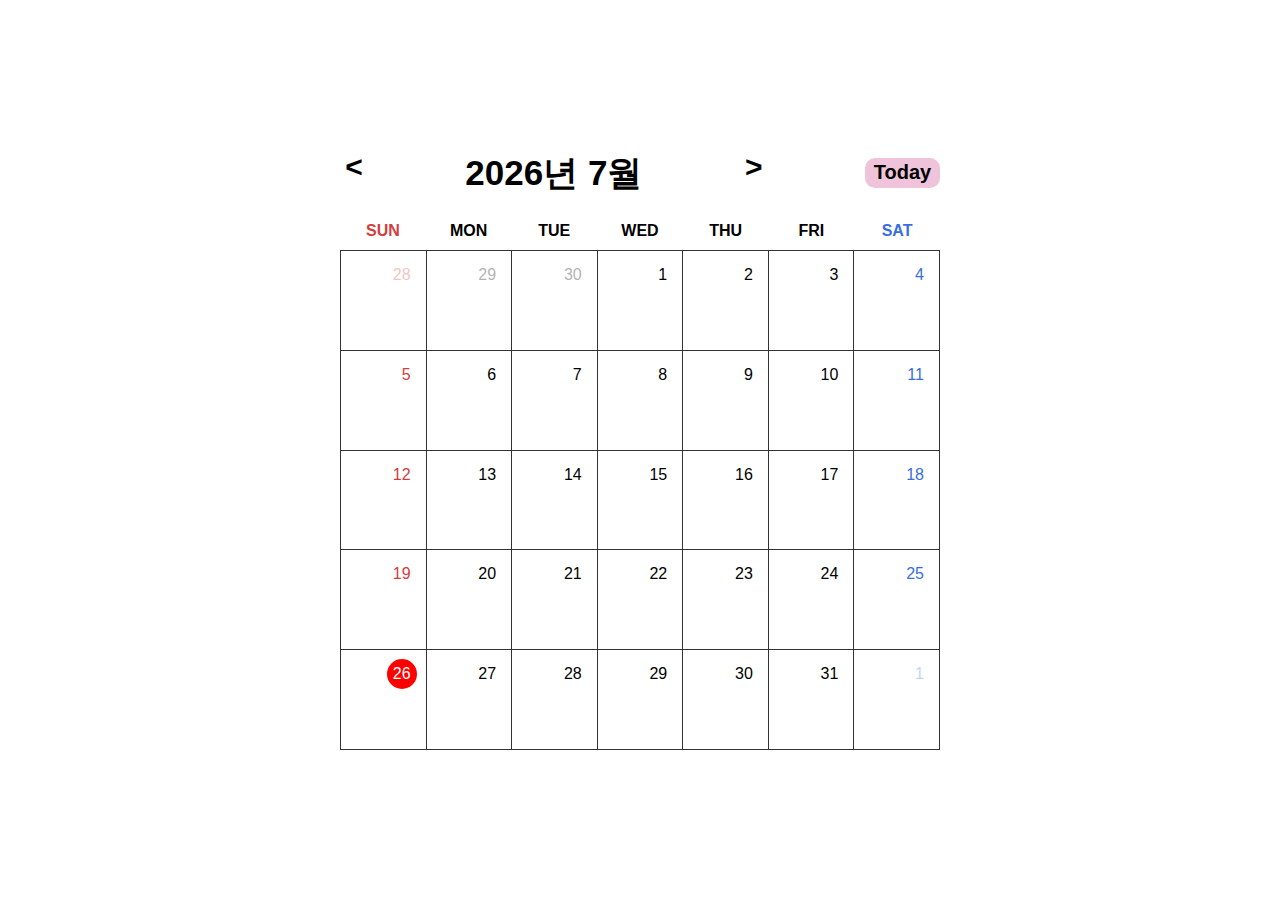
<file: calendar/index.html>
<!DOCTYPE html>
<html lang="en">
<head>
    <meta charset="UTF-8">
    <meta name="viewport" content="width=device-width, initial-scale=1.0">
    <title>Calendar</title>

    <link rel="stylesheet" href="./style.css">
</head>
<body>
    <div class="calendar">
        <div class="header">
            <button class="nav-btn go-prev">&lt;</button>
            <div class="year-month"></div>
            <button class="nav-btn go-next">&gt;</button>
            <button class="nav-btn go-today">Today</button>
        </div>
        <div class="main">
            <div class="days">
                <div class="day">SUN</div>
                <div class="day">MON</div>
                <div class="day">TUE</div>
                <div class="day">WED</div>
                <div class="day">THU</div>
                <div class="day">FRI</div>
                <div class="day">SAT</div>
            </div>
            <div class="dates"></div>
        </div>
    </div>

    <script src="./script.js"></script>
</body>
</html>
</file>
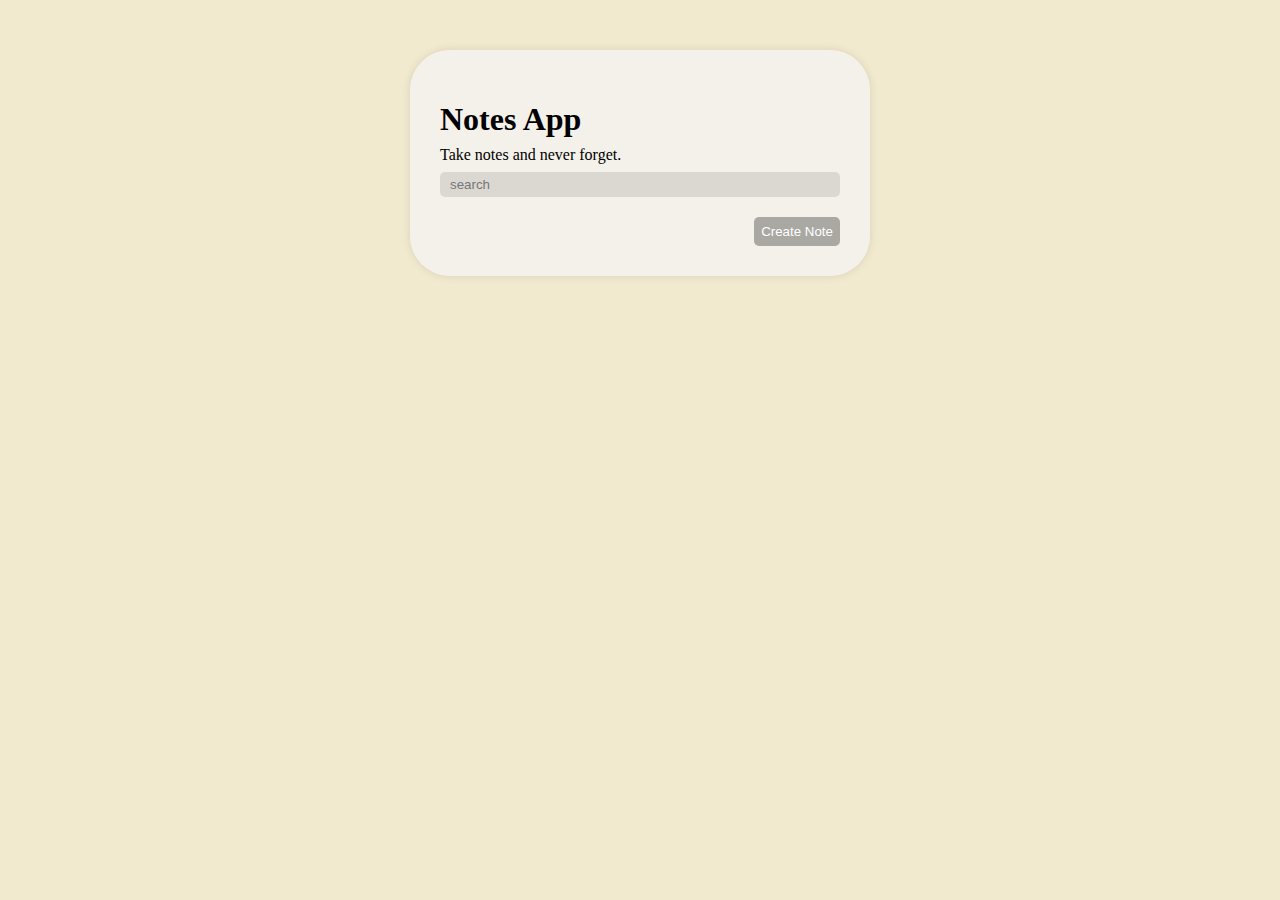
<file: noteapp/index.html>
<!DOCTYPE html>
<html lang="en">
<head>
    <meta charset="UTF-8">
    <meta name="viewport" content="width=device-width, initial-scale=1.0">
    <title>Notes App</title>

    <link rel="stylesheet" href="./styles/notelistpage.css">
    <link rel="stylesheet" href="./styles/noteaddpage.css">
</head>
<body>
    <div class="container">
        <div class="title">
            <h1>Notes App</h1>
            <p>Take notes and never forget.</p>
        </div>

        <!-- note list page -->
        <div id="notelistpage" style="display: block;">
            <form class="search">
                <input type="text" name="search" placeholder="search">
            </form>
    
            <ul class="notelist">
                <!-- <div class="note">
                    <p class="notep">title</p>
                </div>     -->
            </ul>
    
            <footer class="addlistfooter">
                <button class="add">Create Note</button>
            </footer>
        </div>
        

        <!-- note add page -->
        <div id="addNotePage" style="display: none;">
            <button class="back">Back</button>

            <form class="noteForm">
                <input type="text" name="noteTitle" placeholder="Title">
                <textarea name="noteContent" placeholder="Contents"></textarea>
            </form>

            <footer class="addnotefooter">
                <button class="remove">Remove Note</button>
                <button class="complete">Done</button>
            </footer>
        </div>

    </div>
</body>
<script type="module" src="./scripts/script.js"></script>
<script type="module" src="./scripts/noteadd&edit.js"></script>
<script type="module" src="./scripts/notedelete.js"></script>
<script type="module" src="./scripts/notesearch.js"></script>
</html>
</file>
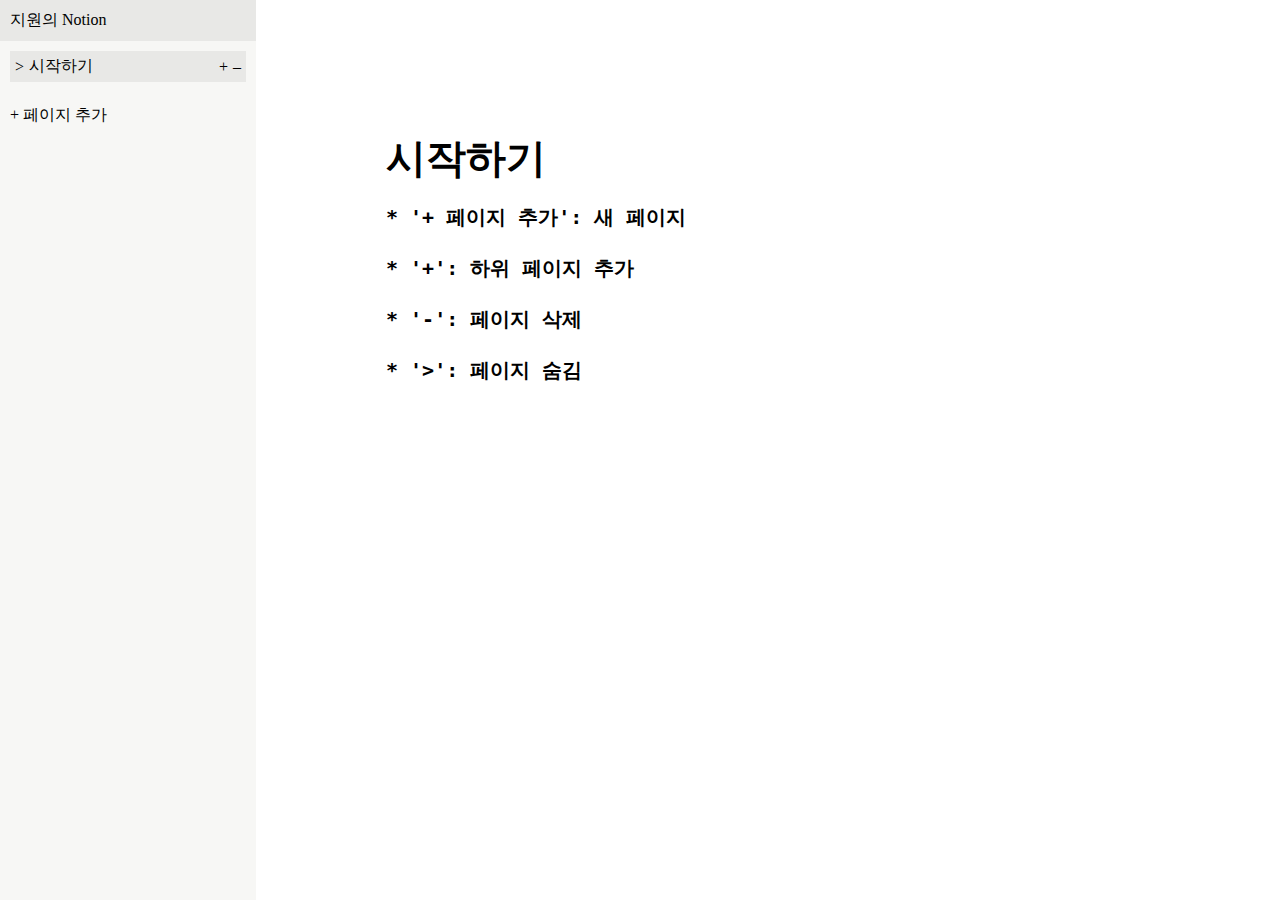
<file: notion/index.html>
<!DOCTYPE html>
<html lang="en">
<head>
    <meta charset="UTF-8">
    <meta name="viewport" content="width=device-width, initial-scale=1.0">
    <title>Notion</title>
    <link rel="stylesheet" href="./style.css">
</head>
<body>
    <nav>
        <header class="clickable">
            <div>지원의 Notion</div>
        </header>

        <div class="pageList">
            <!-- <div class="newList">
                <div class="listTitle clickable">
                    <div class="leftSide">
                        <div class="toggle clickable">></div>
                        <div class="listText">제목 없음</div>
                    </div>
                    <div class="rightSide">
                        <div class="plusSubPage clickable">+</div>
                        <div class="pageDelete clickable">–</div>
                    </div>
                </div>
                <div class="SubPageList">
                    <div class="listTitle clickable">
                        <div class="leftSide">
                            <div class="toggle clickable">></div>
                            <div class="listText">제목 없음</div>
                        </div>
                        <div class="rightSide">
                            <div class="plusSubPage clickable">+</div>
                            <div class="pageDelete clickable">–</div>
                        </div>
                    </div>
                </div>
            </div> -->
        </div>

        <section>
            <div class="plusPage clickable">+ 페이지 추가</div>
        </section>
    </nav>

    <div class="main">
        <input type="text" class="titleInput" placeholder="제목 없음">
        <textarea class="contentInput" placeholder="내용을 입력하세요"></textarea>
    </div>
</body>
<script type="module" src="./src/newList.js"></script>
<script type="module" src="./src/subList.js"></script>
<script type="module" src="./src/loadList.js"></script>
<script type="module" src="./src/saveData.js"></script>
<script src="./src/toggle.js"></script>
<script src="./src/Delete.js"></script>
</html>
</file>
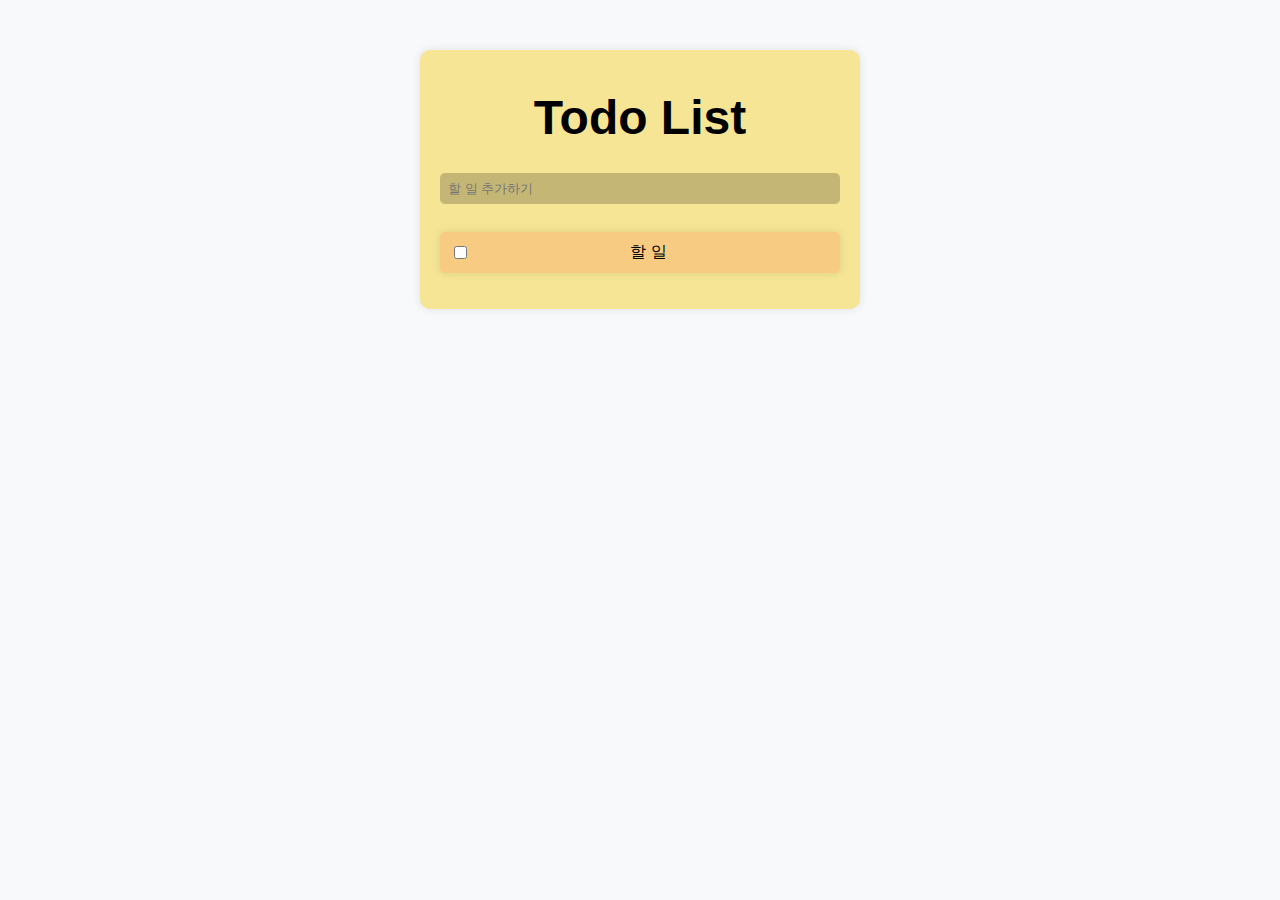
<file: todolist/index.html>
<!DOCTYPE html>
<html lang="en">
<head>
    <meta charset="UTF-8">
    <meta name="viewport" content="width=device-width, initial-scale=1.0">
    <title>Todo List</title>

    <link
      rel="stylesheet"
      href="https://use.fontawesome.com/releases/v5.7.2/css/all.css"
      integrity="sha384-fnmOCqbTlWIlj8LyTjo7mOUStjsKC4pOpQbqyi7RrhN7udi9RwhKkMHpvLbHG9Sr"
      crossorigin="anonymous"
    />
    
    <link rel="stylesheet" href="./style.css">

</head>
<body>
    <div class="container">
        <header>
            <h1>Todo List</h1>
        </header>

        <form class="add">
            <input type="text" name="add" placeholder="할 일 추가하기">
            <span class="hidden" id="alertmsg">내용을 작성해주세요</span>
        </form>

        <ul class="memos">
            <li class="item">
                <input type="checkbox" class="checkbox">
                <span class="memotext">할 일</span>
                <i class="far fa-trash-alt delete"></i>
            </li>
        </ul>
        
    </div>
</body>
<script src="./script.js"></script>
</html>
</file>
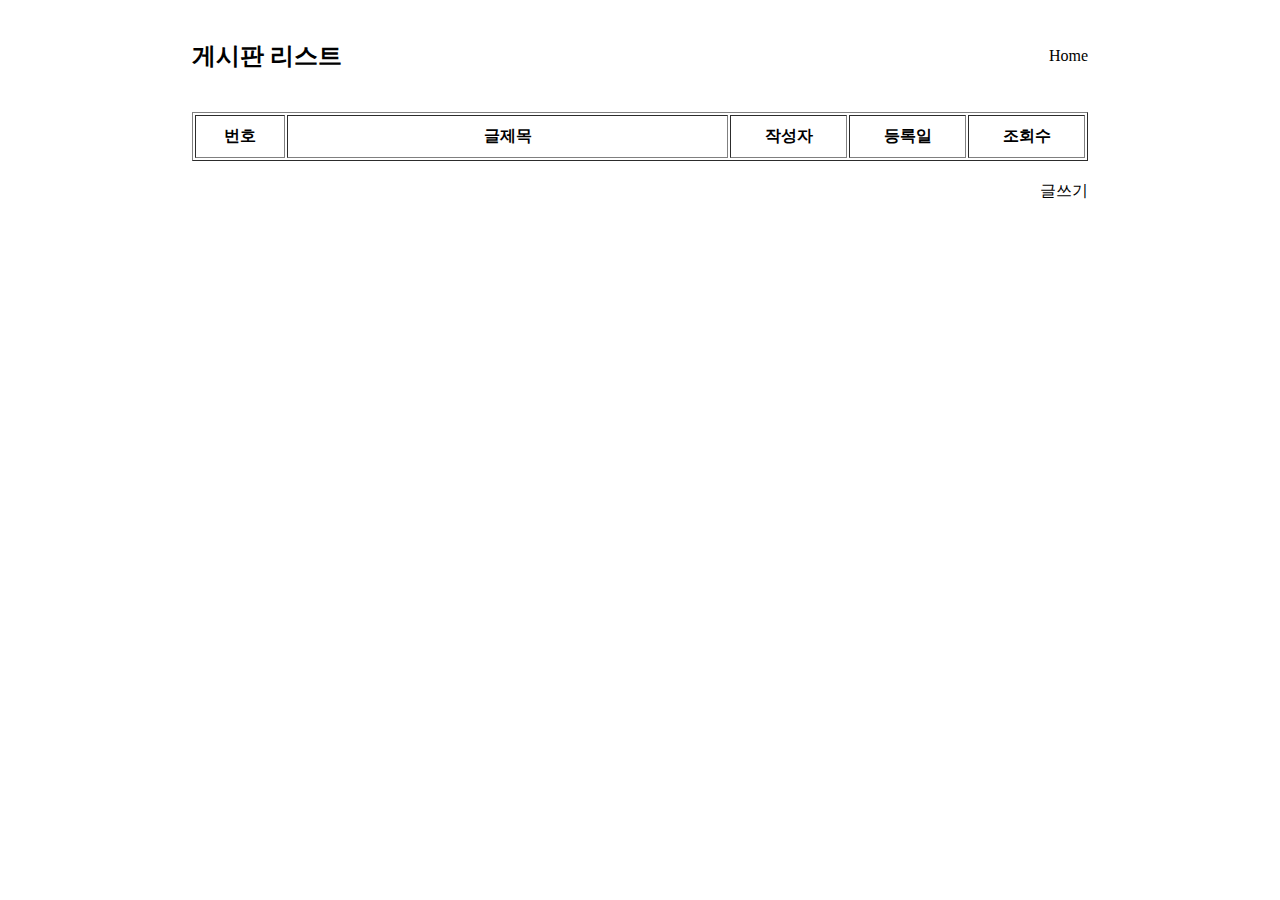
<file: board/board/list.html>
<!DOCTYPE html>
<html lang="en">
<head>
    <meta charset="UTF-8">
    <meta name="viewport" content="width=device-width, initial-scale=1.0">
    <title>Board</title>
    <link rel="stylesheet" href="../styles/list.css">
</head>
<body>
    <header>
        <h2>게시판 리스트</h2>
        <a href="../index.html">Home</a>
    </header>
    
    <table border="1">
        <thead>
            <tr>
                <th>번호</th>
                <th>글제목</th>
                <th >작성자</th>
                <th>등록일</th>
                <th>조회수</th>
            </tr>
        </thead>
        <tbody></tbody>
    </table>

    <a href="./write.html" class="addpost">글쓰기</a>

    <script src="../js/list.js"></script>
</body>
</html>
</file>
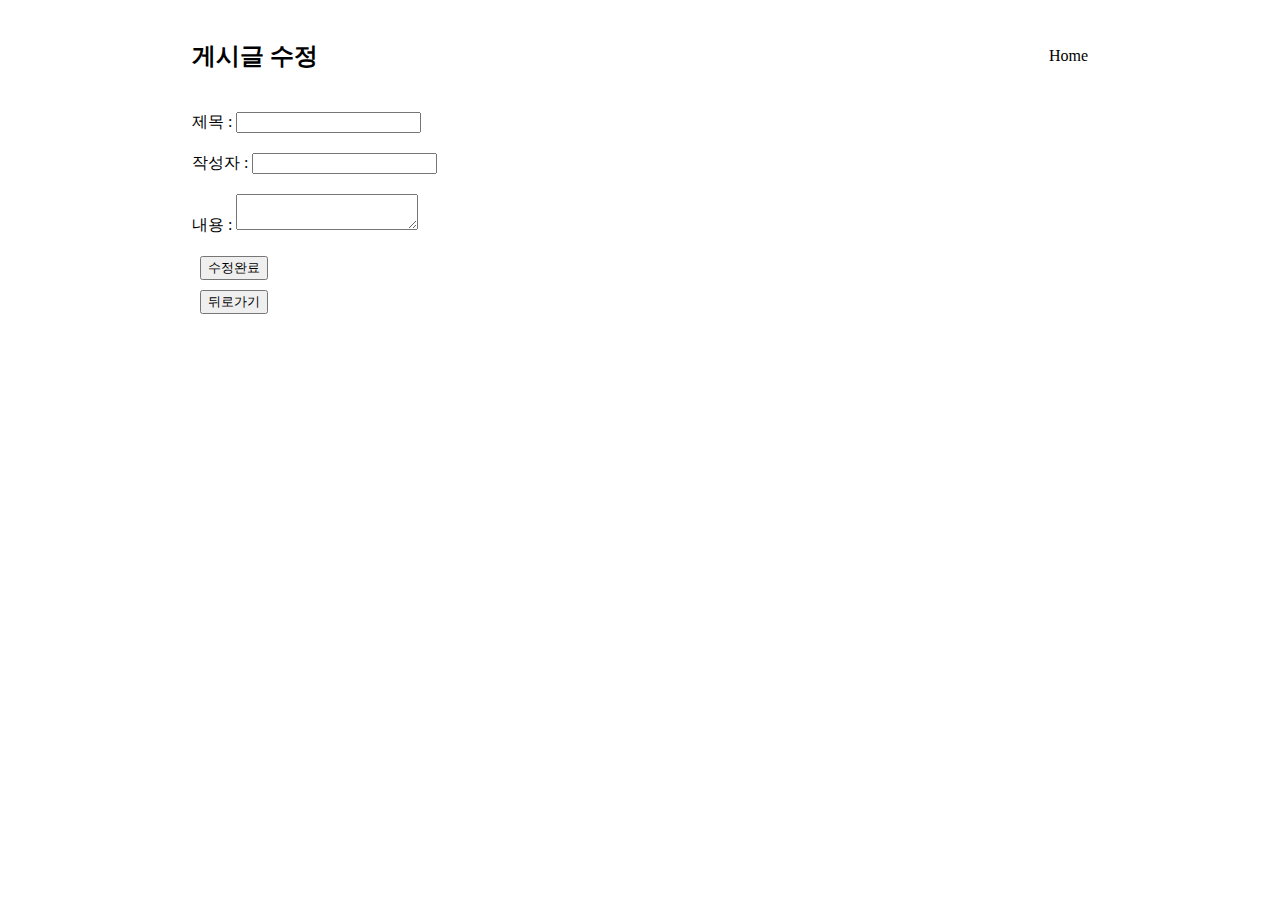
<file: board/board/modify.html>
<!DOCTYPE html>
<html lang="en">
<head>
    <meta charset="UTF-8">
    <meta name="viewport" content="width=device-width, initial-scale=1.0">
    <title>Board</title>
    <link rel="stylesheet" href="../styles/modify.css">
</head>
<body>
    <header>
        <h2>게시글 수정</h2>
        <a href="../index.html">Home</a>
    </header>
    
    <form id="modifyFrm">
        <div>제목 : <input type="text" name="subject"></div>
        <div>작성자 : <input type="text" name="writer"></div>
        <div>내용 : <textarea name="content"></textarea></div>
        <input type="submit" value="수정완료">
    </form>

    <button id="back" style="margin-top: 10px;">뒤로가기</button>
    
    <script src="../js/modify.js"></script>
</body>
</html>
</file>
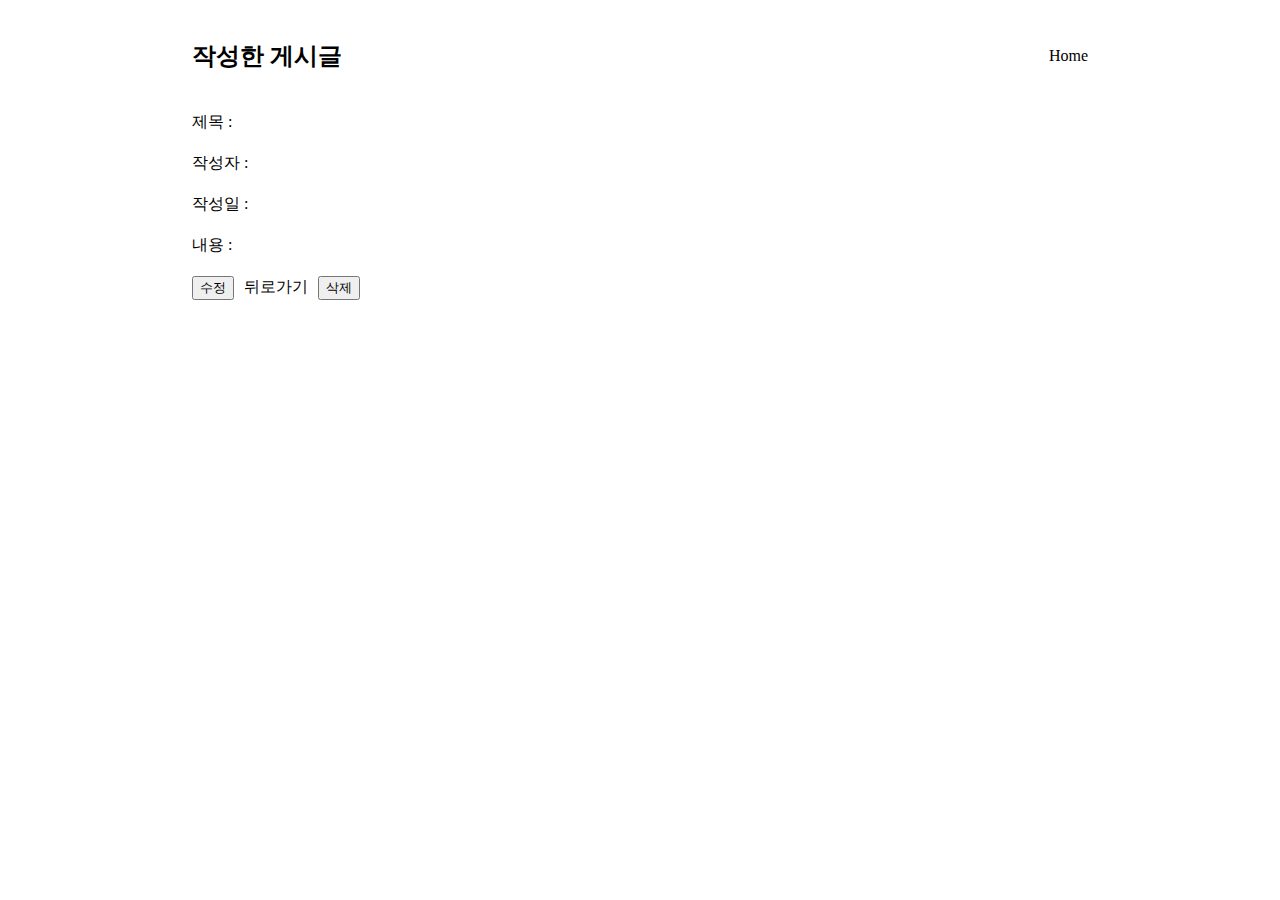
<file: board/board/view.html>
<!DOCTYPE html>
<html lang="en">
<head>
    <meta charset="UTF-8">
    <meta name="viewport" content="width=device-width, initial-scale=1.0">
    <title>Board</title>
    <link rel="stylesheet" href="../styles/view.css">
</head>
<body>
    <header>
        <h2>작성한 게시글</h2>
        <a href="../index.html">Home</a>
    </header>
    
    
    <form id="viewFrm">
        <div id="subject">제목 :</div>
        <div id="writer">작성자 :</div>
        <div id="date">작성일 :</div>
        <div id="content">내용 :</div>
    </form>

    <footer>
        <button id="modify">수정</button>
        <a href="./list.html">뒤로가기</a>
        <button id="delete">삭제</button>
    </footer>

    <script src="../js/view.js"></script>
</body>
</html>
</file>
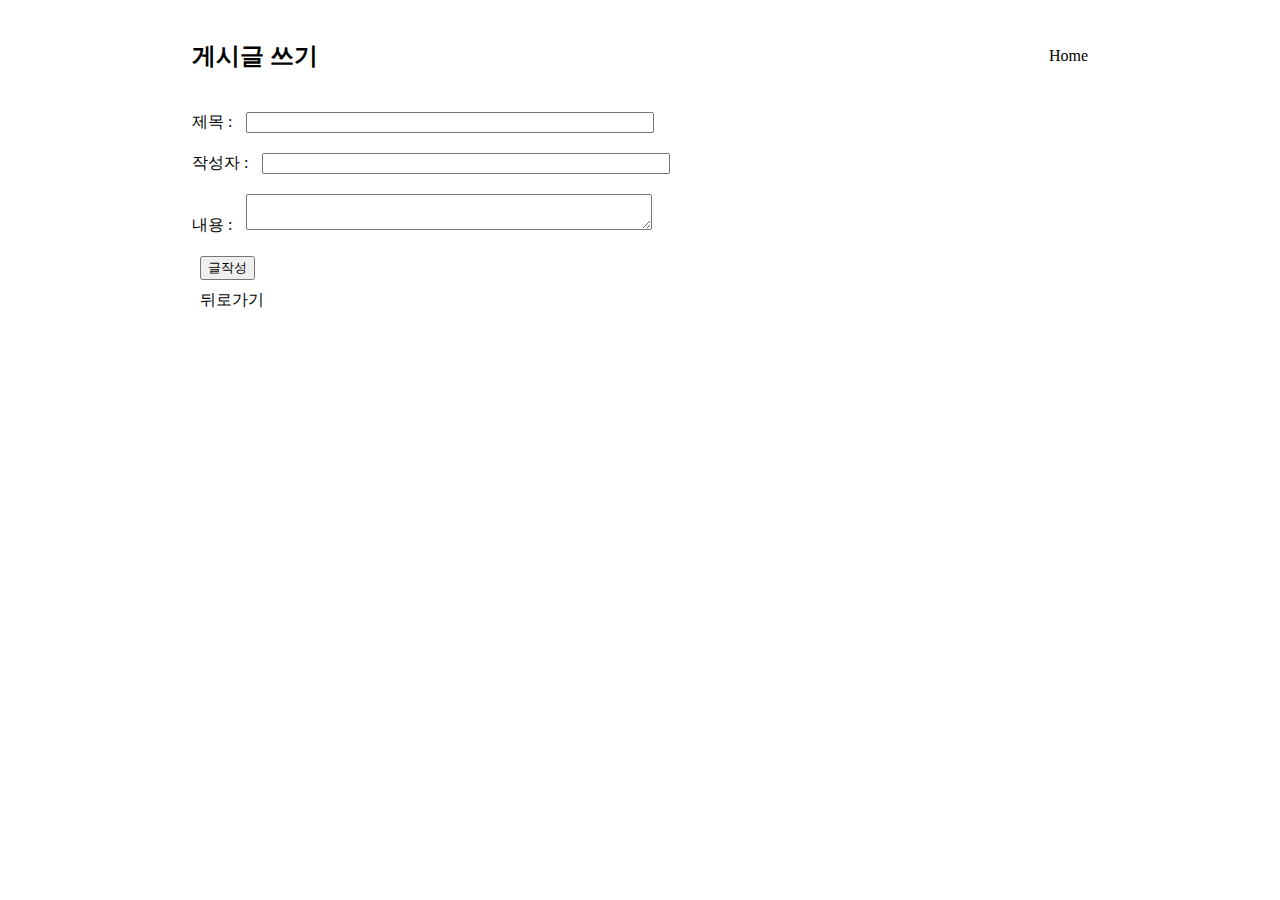
<file: board/board/write.html>
<!DOCTYPE html>
<html lang="en">
<head>
    <meta charset="UTF-8">
    <meta name="viewport" content="width=device-width, initial-scale=1.0">
    <title>Board</title>
    <link rel="stylesheet" href="../styles/write.css">
</head>
<body>
    <header>
        <h2>게시글 쓰기</h2>
        <a href="../index.html">Home</a>
    </header>
    
    <form id="writeFrm">
        <div>제목 : <input type="text" name="subject"></div>
        <div>작성자 : <input type="text" name="writer"></div>
        <div>내용 : <textarea name="content"></textarea></div>
        <input type="submit" value="글작성">
    </form>
    
    <a href="./list.html" class="goback">뒤로가기</a>

    <script src="../js/write.js"></script>
</body>
</html>
</file>
<file: calendar/style.css>
* {
    margin: 0;
    padding: 0;
    font-family: sans-serif;
    box-sizing: border-box;
}

body {
    display: flex;
    justify-content: center;
    align-items: center;
    min-height: 100vh;
}
    
.calendar {
    width: 600px;
    margin: 50px;
}

.header {
    display: flex;
    justify-content: space-between;
  }
  
.year-month {
    font-size: 35px;
    font-weight: bold;
}
  
.nav-btn {
    width: 28px;
    height: 30px;
    border: none;
    font-weight: bold;
    background-color: transparent;
    cursor: pointer;
}

.go-today {
    width: 75px;
    font-size: 20px;
    margin-top: 8px;
    padding-bottom: 2px;
    background-color: #efc4db;
    border-radius: 10px;
}

.go-prev,
.go-next {
    font-size: 30px;

}

.days {
    display: flex;
    margin: 25px 0 10px;
}
  
.day {
    width: calc(100% / 7);
    text-align: center;
    font-weight: bold;
}
  
.dates {
    display: flex;
    flex-flow: row wrap;
    height: 500px;
    border-top: 1px solid #333333;
    border-right: 1px solid #333333;
}
  
.date {
    width: calc(100% / 7);
    padding: 15px;
    text-align: right;
    border-bottom: 1px solid #333333;
    border-left: 1px solid #333333;
}

.day:nth-child(7n + 1),
.date:nth-child(7n + 1) {
  color: #D13E3E;
}

.day:nth-child(7n),
.date:nth-child(7n) {
  color: #396EE2;
}

.other {
    opacity: .3;
}

.today {
    position: relative;
    color: #FFFFFF;
}
  
.today::before {
    position: absolute;
    top: 50%;
    left: 50%;
    z-index: -1;
    display: block;
    width: 30px;
    height: 30px;
    background-color: #FF0000;
    border-radius: 50%;
    transform: translate(-50%, -50%);
    content: '';
}
</file>
<file: noteapp/styles/notelistpage.css>
body {
    background-color: #f1eacf;
}

.container {
    margin: 50px auto;
    background-color: #f4f2ece6;
    max-width: 400px;
    border-radius: 40px;
    padding: 30px;
    box-shadow: 0 0 10px rgba(0, 0, 0, 0.1);
}

.title {
    display: flex;
    flex-direction: column;
}

.title h1 {
    margin-bottom: 8px;
}

.title p {
    margin-top: 0;
    margin-bottom: 8px;
}

.search input[type="text"],
.search input[type="text"]:focus {
    border: none;
    border-radius: 5px;
    background: rgba(0,0,0,0.1);
    padding: 5px 10px;
    outline: none;
    width: calc(100% - 20px);
}

.notelist {
    padding-left: 0;
    margin: 20px auto;
}

.note {
    background-color: #fff;
    border: none;
    border-radius: 10px;
    height: 70px;
    cursor: pointer;
}

.notep {
    padding: 10px 10px;
}

.addlistfooter {
    display: flex;
    justify-content: flex-end;
}

.add {
    color: #fff;
    border: none;
    border-radius: 5px;
    background: rgba(0,0,0,0.3);
    padding: 7px 7px;
    cursor: pointer;
}

.filtered {
    display: none !important;
}
</file>
<file: noteapp/styles/noteaddpage.css>
.back {
    color: #fff;
    border: none;
    border-radius: 5px;
    background: rgba(0,0,0,0.3);
    padding: 7px 7px;
    cursor: pointer;
    margin-bottom: 20px;
}

.noteForm input[name="noteTitle"],
.noteForm input[name="noteTitle"]:focus {
    border: none;
    border-radius: 10px;
    background: #fff;
    padding: 10px 10px;
    outline: none;
    width: calc(100% - 20px);
    margin-bottom: 10px;
}

.noteForm textarea[name="noteContent"],
.noteForm textarea[name="noteContent"]:focus {
    border: none;
    border-radius: 10px;
    background: #fff;
    padding: 5px 10px;
    outline: none;
    width: calc(100% - 20px);
    height: 200px;
    resize: none;
}

.addnotefooter {
    margin-top: 10px;
    display: flex;
    justify-content: space-between;
}

.remove {
    color: #fff;
    border: none;
    border-radius: 5px;
    background: rgba(235, 90, 90, 0.8);
    padding: 7px 7px;
    cursor: pointer;
}

.complete {
    color: #fff;
    border: none;
    border-radius: 5px;
    background: rgba(65, 114, 221, 0.8);
    padding: 7px 7px;
    cursor: pointer;
}
</file>
<file: notion/style.css>
body {
    margin: 0;
    padding: 0;
    position: absolute;
}

nav {
    height: 100vh;
    width: 20vw;
    margin: 0;
    padding: 0;
    background-color: #f7f7f5;
    display: flex;
    flex-direction: column;
    position: fixed;
    z-index: 999;
}

header {
    padding: 10px;
}

.pageList {
    padding: 10px;
}

.listTitle {
    display: flex;
    justify-content: space-between;
    margin-bottom: 3px;
    padding: 5px;
}

.leftSide {
    display: flex;
    align-items: center;
}

.rightSide {
    display: flex;
    align-items: center;
}

.toggle {
    margin-right: 5px;
}

.SubPageList {
    margin-left: 10px;
    margin-bottom: 3px;
}

.pageDelete {
    margin-left: 5px;
}

section {
    padding: 10px;
}

.clickable:hover {
    background-color: #e8e8e6;
    cursor: pointer;
}

.main {
    padding-left: 30vw;
    padding-top: 15vh;
    display: flex;
    flex-direction: column;
}

.titleInput {
    border-style: none;
    font-size: 40px;
    font-weight: 600;
    margin-bottom: 20px;
}
.titleInput::placeholder {
    color: #dadad8;
}
.titleInput:focus {
    outline: none;
}

.contentInput {
    border-style: none;
    font-size: 20px;
    font-weight: 600;
    resize: none;
    height: 60vh;
    overflow-y: auto;
}
.contentInput::placeholder {
    color: #dadad8;
}
.contentInput:focus {
    outline: none;
}

.start {
    margin-left: 50vw;
    margin-top: 40vh;
    padding: 20px;
    background-color: #dadad8;
    border-radius: 10px;
    color: #f7f7f5;
}

.hidden {
    display: none;
}

.now {
    background-color: #e8e8e6;
}
</file>
<file: todolist/style.css>
body {
    font-family: Arial, sans-serif;
    background-color: #f8f9fa;
    margin: 50px auto;
    padding: 0;
}

.container {
    max-width: 400px;
    margin: 0 auto;
    background-color: #f5e594;
    padding: 20px;
    box-shadow: 0 0 10px rgba(0, 0, 0, 0.1);
    border-radius: 10px;
}

header {
    color: #000;
    text-align: center;
    font-size: 1.5rem;
}

h1 {
    margin: 20px auto;
}

form {
    text-align: center;
}

.memos {
    margin-top: 20px;
    padding: 0;
}

.item {
    border-radius: 5px;
    display: flex;
    justify-content: space-between;
    align-items: center;
    margin-bottom: 15px;
    padding: 10px;
}

.delete {
    cursor: pointer;
    margin-left: 10px;
}

input[type="text"],
input[type="text"]:focus {
    color: #000;
    border: none;
    background: rgba(0,0,0,0.2);
    max-width: 400px;
    width: 100%;
    padding: 8px;
    margin: 8px 0;
    box-sizing: border-box;
    border-radius: 5px;
}

input[type="checkbox"] {
    cursor: pointer;
    margin-right: 10px;
}

.memos li {
    background: rgb(247, 204, 130);
    color: #000;
    border: none;
    box-shadow: 0 0 10px rgba(0, 0, 0, 0.1);
}

.hidden {
    display: none !important;
}

.complete .memotext {
    text-decoration: line-through;
    color: rgb(191, 159, 103);
}
</file>
<file: board/styles/list.css>
body {
    margin: 0;
    padding: 0;
}

header {
    display: flex;
    align-items: center;
    justify-content: space-between;
    width: 70%;
    margin: 20px auto;
}

a {
    text-decoration: none;
    color: black;
}

table {
    text-align: center;
    width: 70%;
    margin: 20px auto;
}

th, td {
    padding: 10px;
}

th:nth-child(2),
td:nth-child(2) {
    width: 50%;
}

.addpost {
    display: flex;
    align-items: center;
    justify-content: flex-end;
    width: 70%;
    margin: 20px auto;
}
</file>
<file: board/styles/modify.css>
body {
    margin: 0;
    padding: 0;
}

header {
    display: flex;
    align-items: center;
    justify-content: space-between;
    width: 70%;
    margin: 20px auto;
}

a {
    text-decoration: none;
    color: black;
}

#modifyFrm div {
    width: 70%;
    margin: 20px auto;
}

input[type="submit"], #back {
    margin-left: 200px;
}
</file>
<file: board/styles/view.css>
body {
    margin: 0;
    padding: 0;
}

header {
    display: flex;
    align-items: center;
    justify-content: space-between;
    width: 70%;
    margin: 20px auto;
}

a {
    text-decoration: none;
    color: black;
}

#viewFrm div {
    width: 70%;
    margin: 20px auto;
}

footer {
    display: flex;
    align-items: center;
    justify-content: flex-start;
    width: 70%;
    margin: 20px auto;
}

#modify {
    margin-right: 10px;
}

#delete {
    margin-left: 10px;
}
</file>
<file: board/styles/write.css>
body {
    margin: 0;
    padding: 0;
}

header {
    display: flex;
    align-items: center;
    justify-content: space-between;
    width: 70%;
    margin: 20px auto;
}

a {
    text-decoration: none;
    color: black;
}

#writeFrm div {
    width: 70%;
    margin: 20px auto;
}

input[name="subject"],
input[name="writer"],
textarea[name="content"] {
    margin-left: 10px;
    width: 400px;
}

input[type="submit"] {
    margin-left: 200px;
    margin-bottom: 10px;
}

.goback {
    margin-left: 200px;
}
</file>
